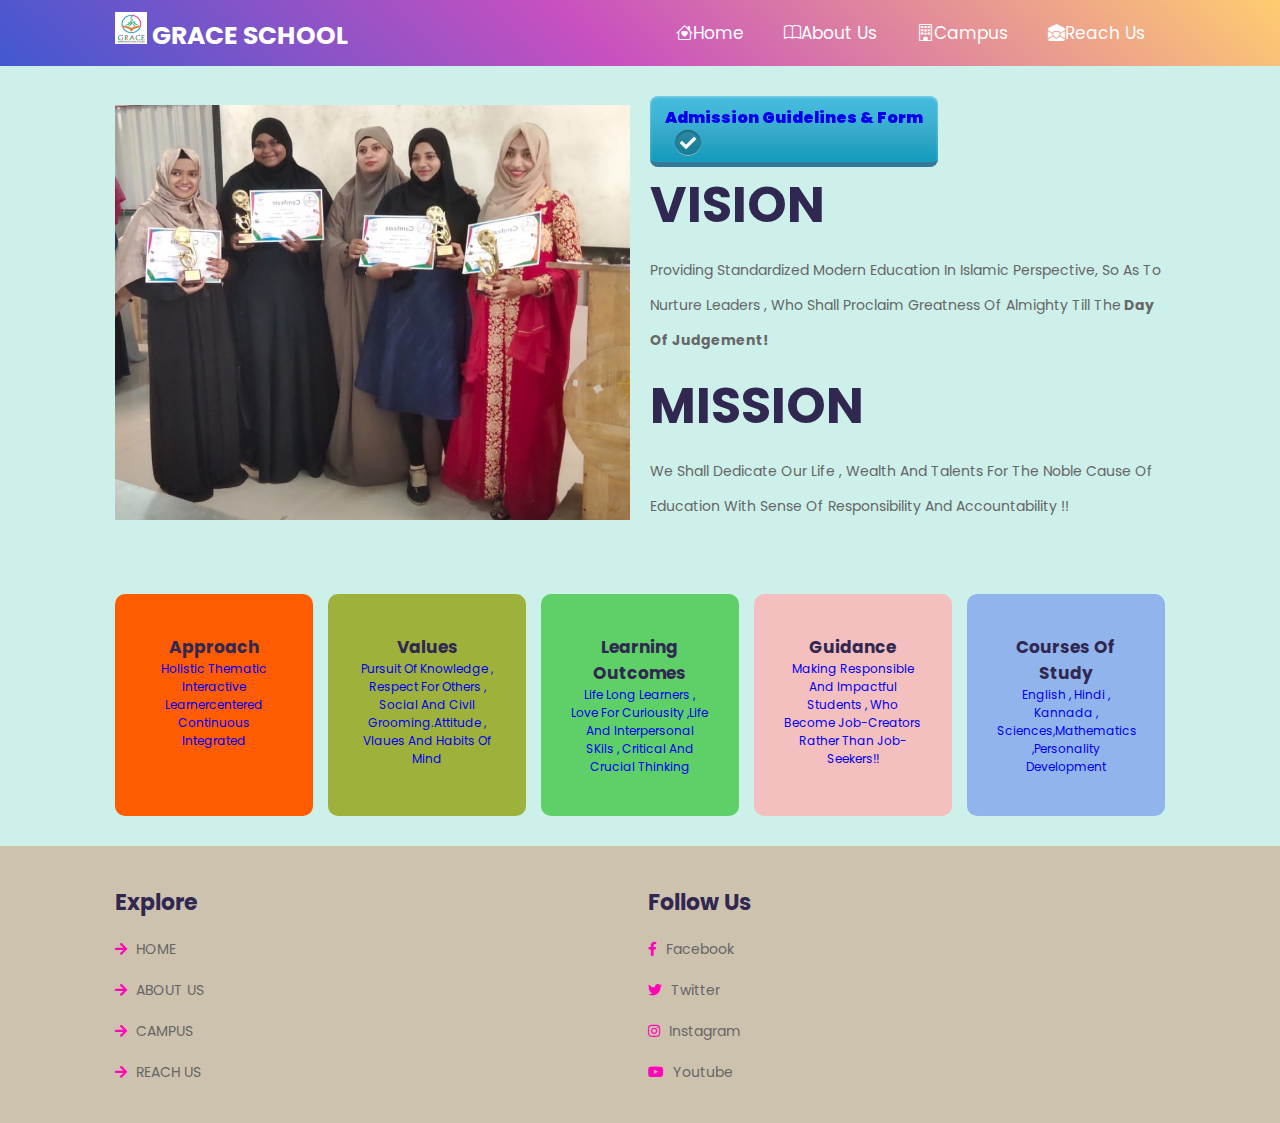
<file: index.html>
<!DOCTYPE html>
<html lang="en">

<head>
    <meta charset="UTF-8">
    <meta http-equiv="X-UA-Compatible" content="IE=edge">
    <meta name="viewport" content="width=device-width, initial-scale=1.0">
    <title>Grace International School</title>
    <link rel="apple-touch-icon" sizes="180x180" href="favicon/apple-touch-icon.png">
<link rel="icon" type="image/png" sizes="32x32" href="favicon/favicon-32x32.png">
<link rel="icon" type="image/png" sizes="16x16" href="favicon/favicon-16x16.png">
<link rel="manifest" href="favicon/site.webmanifest">

    <!-- font awesome cdn link  -->
    <link rel="stylesheet" href="https://cdnjs.cloudflare.com/ajax/libs/font-awesome/5.15.4/css/all.min.css">
    <!-- CSS only -->
    <link rel="stylesheet" href="https://cdn.jsdelivr.net/npm/bootstrap-icons@1.8.3/font/bootstrap-icons.css">
    <link href = "https://fonts.googleapis.com/icon?family=Material+Icons" rel = "stylesheet">

    <!-- custom css file link  -->
    <link rel="stylesheet" href="css/style.css">

</head>

<body style="background-color:#CDF0EA">

    <!-- header section starts  -->

    <header class="header">

        <a href="index.html" class="logo"> <img src="favicon/favicon-32x32.png" alt="logo"></img></i> GRACE SCHOOL</a>

        <div id="menu-btn" class="fas fa-bars"></div>

        <nav class="navbar">
            <ul>
                <li><a href="index.html"><i class="bi bi-house-heart"></i>Home</a></li>
                <li><a href="about us.html"><i class="bi bi-book"></i>About Us</a></li>
                <li><a href="campus.html"><i class="bi bi-building"></i>Campus</a></li>

                <li><a href="Reachus.html"><i class="bi bi-envelope-open-heart-fill"></i>Reach Us</a></li>
            </ul>
        </nav>

    </header>

    <!-- header section ends -->

    <!-- body section starts  -->

    <section class="body1">

        <div class="image">
          <img src="images/second.jpg" alt="">
        </div>

        <div class="content">
          <div class="button">
<a href="admission.html"  >Admission Guidelines & form</a>
<div></div>
<i class="fa fa-check"></i>
</div>
            <h3>VISION </h3>

            <p>Providing standardized modern education in Islamic perspective, so as to nurture leaders , who shall proclaim greatness of Almighty till the<b> Day of Judgement!</b></p>
            <h3>MISSION</h3>
            <p>We shall dedicate our life , wealth and talents for the noble cause of education with sense of responsibility and accountability !!</p>

        </div>

    </section>

    <!-- body1 section ends -->

    <!-- flashcards section starts  -->

    <section class="flashcards">

        <a href="#" class="box" style="background-color:#FF5B00;">

            <h3>Approach</h3>
            <p>Holistic Thematic Interactive Learnercentered Continuous Integrated</p>
        </a>

        <a href="#" class="box" style="background-color:#9EB23B;">
            <h3>Values</h3>
            <p>Pursuit of knowledge , respect for others , Social and civil grooming.Attitude , vlaues and habits of mind</p>
        </a>

        <a href="#" class="box" style="background-color:#5FD068;">
            <h3>Learning Outcomes</h3>
            <p>Life long learners , Love for curiousity ,Life and interpersonal SKils , Critical and crucial Thinking</p>
        </a>

        <a href="#" class="box" style="background-color:#F4BFBF;">

            <h3>Guidance</h3>
            <p>Making responsible and impactful students , who become Job-creators rather than Job-seekers!!</p>
        </a>

        <a href="#" class="box" style="background-color:#92B4EC;">

          <h3>Courses Of Study</h3>
          <p>English , Hindi , Kannada , Sciences,Mathematics ,Personality Development</p>
        </a>

    </section>

    <!-- flashcards section ends -->












    <!-- footer section starts  -->

    <section class="footer" style="background-color:#CDC2AE">

        <div class="box-container">

            <div class="box">
                <h3>explore</h3>
                <a href="index.html"> <i class="fas fa-arrow-right"></i> HOME </a>
                <a href="about us.html"> <i class="fas fa-arrow-right"></i> ABOUT US </a>
                <a href="campus.html"> <i class="fas fa-arrow-right"></i> CAMPUS </a>

                <a href="Reachus.html"> <i class="fas fa-arrow-right"></i> REACH US </a>
            </div>

            <div class="box">
                <h3>Follow Us</h3>
                <a href="https://www.facebook.com/ahad.farooqi.14"> <i class="fab fa-facebook-f"></i> facebook </a>
                <a href="#"> <i class="fab fa-twitter"></i> twitter </a>

                <a href="https://instagram.com/ahad.farooqi.14?igshid=YmMyMTA2M2Y="> <i class="fab fa-instagram"></i> instagram </a>
                <a href="https://www.youtube.com/"> <i class="fab fa-youtube"></i> youtube </a>

            </div>



    </section>

    <!-- footer section ends -->

    <!-- custom js file link  -->
    <script src="js/script.js"></script>

</body>

</html>
</file>
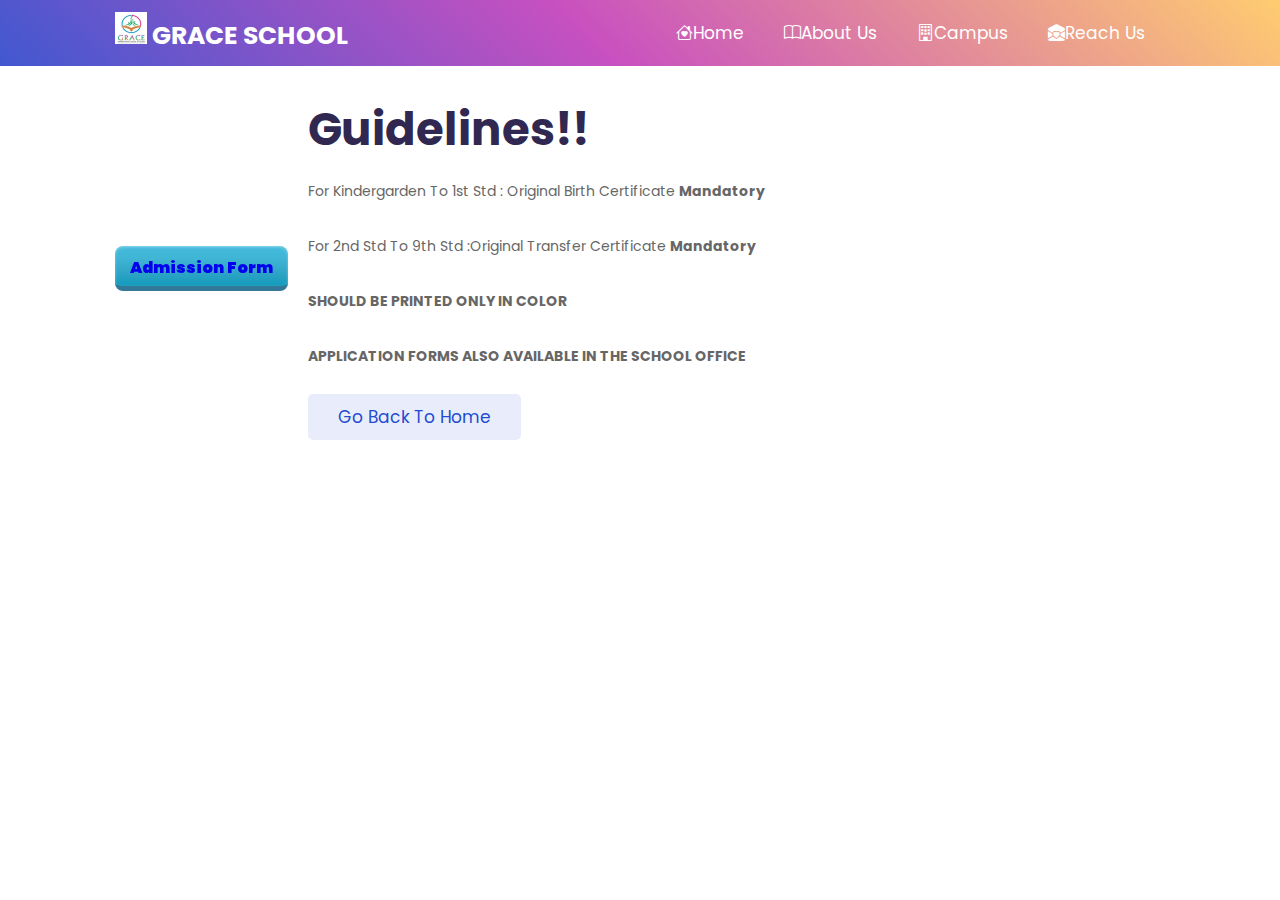
<file: admission.html>
<!DOCTYPE html>
<html lang="en">

<head>
    <meta charset="UTF-8">
    <meta http-equiv="X-UA-Compatible" content="IE=edge">
    <meta name="viewport" content="width=device-width, initial-scale=1.0">
    <title>Grace International School</title>
    <link rel="apple-touch-icon" sizes="180x180" href="favicon/apple-touch-icon.png">
<link rel="icon" type="image/png" sizes="32x32" href="favicon/favicon-32x32.png">
<link rel="icon" type="image/png" sizes="16x16" href="favicon/favicon-16x16.png">
<link rel="manifest" href="favicon/site.webmanifest">

    <!-- font awesome cdn link  -->
    <link rel="stylesheet" href="https://cdnjs.cloudflare.com/ajax/libs/font-awesome/5.15.4/css/all.min.css">
    <!-- CSS only -->
    <link rel="stylesheet" href="https://cdn.jsdelivr.net/npm/bootstrap-icons@1.8.3/font/bootstrap-icons.css">
    <link href = "https://fonts.googleapis.com/icon?family=Material+Icons" rel = "stylesheet">

    <!-- custom css file link  -->
    <link rel="stylesheet" href="css/style.css">

</head>

<body style="background-color:white;">

    <!-- header section starts  -->

    <header class="header">

        <a href="index.html" class="logo"> <img src="favicon/favicon-32x32.png" alt="logo"></img></i> GRACE SCHOOL</a>

        <div id="menu-btn" class="fas fa-bars"></div>

        <nav class="navbar">
            <ul>
                <li><a href="index.html"><i class="bi bi-house-heart"></i>Home</a></li>
                <li><a href="about us.html"><i class="bi bi-book"></i>About Us</a></li>
                <li><a href="campus.html"><i class="bi bi-building"></i>Campus</a></li>

                <li><a href="Reachus.html"><i class="bi bi-envelope-open-heart-fill"></i>Reach Us</a></li>
            </ul>
        </nav>

    </header>


    <section class="about">

      <div class="button">
<a href="GraceIntlSchoolform.pdf" target="_blank" rel="noopener noreferrer" >Admission Form</a></div>

        <div class="content">
            <h3>Guidelines!!</h3>
            <p>For Kindergarden to 1st std : Original Birth Certificate <b>Mandatory</b></p>
            <p>For 2nd std to 9th std :Original Transfer Certificate <b>Mandatory</b></p>
            <p><b>SHOULD  BE  PRINTED  ONLY  IN COLOR  </b></p>
            <p><b>APPLICATION FORMS ALSO AVAILABLE IN THE SCHOOL OFFICE</b></p>
            <a href="index.html" class="btn">Go back to Home</a>
        </div>

    </section>
</file>
<file: css/style.css>
@import url("https://fonts.googleapis.com/css2?family=Poppins:wght@100;300;400;500;600&display=swap");
* {
    font-family: 'Poppins', sans-serif;
    margin: 0;
    padding: 0;
    -webkit-box-sizing: border-box;
    box-sizing: border-box;
    text-transform: capitalize;
    text-decoration: none;
    outline: none;
    border: none;
    -webkit-transition: all .2s linear;
    transition: all .2s linear;
}

html {
    font-size: 62.5%;
    overflow-x: hidden;
}

section {
    padding: 3rem 9%;
}

#icon {
    width: 30px;
    cursor: pointer;
}

.btn {
    display: inline-block;
    margin-top: 1rem;
    padding: 1rem 3rem;
    background: #e9edfb;
    color: #224bcf;
    cursor: pointer;
    border-radius: .5rem;
    font-size: 1.7rem;
}

.btn:hover {
    color: #fff;
    background: green;
}

.heading {
    background: url(../images/heading-bg.png) no-repeat;
    background-size: cover;
    background-position: center;
}

.heading h3 {
    font-size: 3.5rem;
    color: #302851;
}

.heading p {
    font-size: 1.6rem;
    color: #666;
    padding-top: .5rem;
}

.heading p a {
    padding-right: .5rem;
    color: crimson;
}

.heading p a:hover {
    color: #224bcf
}

.header {
    position: -webkit-sticky;
    position: sticky;
    top: 0;
    left: 0;
    right: 0;
    z-index: 1000;
    display: -webkit-box;
    display: -ms-flexbox;
    display: flex;
    -webkit-box-align: center;
    -ms-flex-align: center;
    align-items: center;
    -webkit-box-pack: justify;
    -ms-flex-pack: justify;
    justify-content: space-between;
    padding: 0 9%;
    background-color: #4158D0;
background-image: linear-gradient(43deg, #4158D0 0%, #C850C0 46%, #FFCC70 100%);


}

.header .logo {
    font-size: 2.5rem;
    font-weight: bolder;
    color: #fff;
}

.header .logo i {
    color: crimson;
}

.header .navbar ul {
    list-style: none;
}

.header .navbar ul li {
    position: relative;
    float: left;
}

.header .navbar ul li:hover ul {
    display: block;
}

.header .navbar ul li a {
    padding: 2rem;
    display: block;
    font-size: 1.7rem;
    color: #fff;
}

.header .navbar ul li a:hover {
    background: crimson;
}

.header .navbar ul li ul {
    position: absolute;
    left: 0;
    width: 20rem;
    background: #224bcf;
    display: none;
}

.header .navbar ul li ul li {
    width: 100%;
}

#menu-btn {
    cursor: pointer;
    color: #fff;
    font-size: 2.5rem;
    display: none;
}

.body1{
    display: -webkit-box;
    display: -ms-flexbox;
    display: flex;
    -webkit-box-align: center;
    -ms-flex-align: center;
    align-items: center;
    -ms-flex-wrap: wrap;
    flex-wrap: wrap;
    gap: 2rem;
}
.text {
  padding: 20%;
  font-size: 200%;
  background-color: #ECE5C7;
}
.wrap {

  color: #590696;
}

.body1 .image {
    -webkit-box-flex: 1;
    -ms-flex: 1 1 42rem;
    flex: 1 1 42rem;
}

.body1 .image img {
    width: 100%;
}

.body1 .content {
    -webkit-box-flex: 1;
    -ms-flex: 1 1 42rem;
    flex: 1 1 42rem;
}

.body1 .content h3 {
    color: #302851;
    font-size: 5rem;
}

.body1 .content p {
    font-size: 1.4rem;
    color: #666;
    padding: 1rem 0;
    line-height: 2.5;
}

.flashcards {
    display: -ms-grid;
    display: grid;
    -ms-grid-columns: (minmax(16rem, 1fr))[auto-fit];
    grid-template-columns: repeat(auto-fit, minmax(16rem, 1fr));
    gap: 1.5rem;
}
.flashcards .box:hover{
  -ms-transform: scale(1.2); /* IE 9 */
 -webkit-transform: scale(1.2); /* Safari 3-8 */
 transform: scale(1.2);
}

.flashcards .box {
    border-radius: 1rem;
    background: green;
    padding: 4rem 3rem;
    text-align: center;
}

.flashcards .box img {
    height: 7rem;
    margin-bottom: 2rem;
}

.flashcards .box h3 {
    font-size: 1.7rem;
    color: #302851;
}
.flashcards .box p{
  font-size: 1.2rem;
}

.about {
    display: -webkit-box;
    display: -ms-flexbox;
    display: flex;
    -webkit-box-align: center;
    -ms-flex-align: center;
    align-items: center;
    -ms-flex-wrap: wrap;
    flex-wrap: wrap;
    gap: 2rem;
}

.about .image {
    -webkit-box-flex: 1;
    -ms-flex: 1 1 42rem;
    flex: 1 1 42rem;
}

.about .image img {
    width: 100%;
}

.about .content {
    -webkit-box-flex: 1;
    -ms-flex: 1 1 42rem;
    flex: 1 1 42rem;
}

.about .content h3 {
    color: #302851;
    font-size: 4.5rem;
}

.about .content p {
    font-size: 1.4rem;
    padding: 1rem 0;
    color: #666;
    line-height: 2.5;
}

.foundation {
    display: -ms-grid;
    display: grid;
    -ms-grid-columns: (minmax(31rem, 1fr))[auto-fit];
    grid-template-columns: repeat(auto-fit, minmax(31rem, 1fr));
    gap: 1.5rem;
}

.foundation .box {
    background: red;
    border-radius: 1rem;
    text-align: center;
    padding: 3rem 2rem;
}

.foundation  img {
    display: block;
    margin-bottom: 1rem;
    height: 100%;
    width:100%;
}

.foundation .box h3 {
    font-size: 2rem;
    color: #302851;
    padding: .5rem 0;
}

.foundation  p {
    font-size: 1.4rem;
    color: #666;
    line-height: 2.5;
    padding: 1rem 0;
    padding-top: 5rem;
    text-align: center;

}


.Gallery {
    display: -ms-grid;
    display: grid;
    -ms-grid-columns: (minmax(31rem, 1fr))[auto-fit];
    grid-template-columns: repeat(auto-fit, minmax(31rem, 1fr));
    gap: 1.5rem;
}

.Gallery .box {
    text-align: center;
    overflow: hidden;
}

.Gallery .box:hover .video video {
    -webkit-transform: scale(1.1);
    transform: scale(1.1);
}

.Gallery .box .video {
    height: 25rem;
    width: 100%;
    overflow: hidden;
    border-radius: .5rem;
    position: relative;
}

.Gallery .box .video video {
    height: 100%;
    width: 100%;
    -o-object-fit: cover;
    object-fit: cover;
    cursor: pointer;
}

.Gallery .box .video i {
    position: absolute;
    top: 50%;
    left: 50%;
    -webkit-transform: translate(-50%, -50%);
    transform: translate(-50%, -50%);
    font-size: 2rem;
    height: 5rem;
    width: 5rem;
    line-height: 5rem;
    border-radius: 50%;
    background: #fff;
    color: #302851;
    pointer-events: none;
    z-index: 10;
}

.Gallery .box .content {
    padding-top: 1rem;
}

.Gallery .box .content h3 {
    font-size: 1.7rem;
    color: #302851;
    padding: .5rem 0;
}

.Gallery .box .content p {
    font-size: 1.5rem;
    color: #666;
}

.main-video {
    position: fixed;
    top: 0;
    left: 0;
    z-index: 10000;
    background: rgba(0, 0, 0, 0.7);
    display: -webkit-box;
    display: -ms-flexbox;
    display: flex;
    -webkit-box-align: center;
    -ms-flex-align: center;
    align-items: center;
    -webkit-box-pack: center;
    -ms-flex-pack: center;
    justify-content: center;
    height: 100%;
    width: 100%;
    display: none;
}

.main-video.active {
    display: -webkit-box;
    display: -ms-flexbox;
    display: flex;
}

.main-video #close-vid {
    position: absolute;
    top: 1.5rem;
    right: 2.5rem;
    font-size: 6rem;
    color: #fff;
    cursor: pointer;
}

.main-video video {
    width: 80%;
    border: 0.5rem solid #fff;
    border-radius: .5rem;
}

.teachers {
    display: -ms-grid;
    display: grid;
    -ms-grid-columns: (minmax(27rem, 1fr))[auto-fit];
    grid-template-columns: repeat(auto-fit, minmax(27rem, 1fr));
    gap: 1.5rem;
}

.teachers .box {
    text-align: center;
    overflow: hidden;
}

.teachers .box:hover .image .share {
    -webkit-transform: translateY(0);
    transform: translateY(0);
}

.teachers .box:hover .image .share a {
    -webkit-transform: translateY(-1rem);
    transform: translateY(-1rem);
    opacity: 1;
    -webkit-transition: -webkit-transform .2s .2s;
    transition: -webkit-transform .2s .2s;
    transition: transform .2s .2s;
    transition: transform .2s .2s, -webkit-transform .2s .2s;
}

.teachers .box .image {
    overflow: hidden;
    height: 32rem;
    width: 100%;
    position: relative;
    border-radius: 1rem;
}

.teachers .box .image .share {
    position: absolute;
    top: 0;
    left: 0;
    height: 100%;
    width: 100%;
    background: rgba(0, 0, 0, 0.7);
    display: -webkit-box;
    display: -ms-flexbox;
    display: flex;
    -webkit-box-align: end;
    -ms-flex-align: end;
    align-items: flex-end;
    -webkit-box-pack: center;
    -ms-flex-pack: center;
    justify-content: center;
    z-index: 10;
    overflow: hidden;
    -webkit-transform: translateY(-100%);
    transform: translateY(-100%);
}

.teachers .box .image .share a {
    font-size: 2.5rem;
    margin: 2rem 1.5rem;
    color: #fff;
    -webkit-transform: translateY(5rem);
    transform: translateY(5rem);
    opacity: 0;
}

.teachers .box .image .share a:hover {
    color: crimson;
}

.teachers .box .image img {
    height: 100%;
    width: 100%;
    -o-object-fit: cover;
    object-fit: cover;
}

.teachers .box .content {
    padding-top: 1rem;
}

.teachers .box .content h3 {
    font-size: 2rem;
    color: #302851;
}

.teachers .box .content span {
    color: #666;
    font-size: 1.5rem;
}

.blog {
    display: -ms-grid;
    display: grid;
    -ms-grid-columns: (minmax(31rem, 1fr))[auto-fit];
    grid-template-columns: repeat(auto-fit, minmax(31rem, 1fr));
    gap: 1.5rem;
}

.blog .box .image {
    height: 25rem;
    width: 100%;
    overflow: hidden;
}

.blog .box .image img {
    height: 100%;
    width: 100%;
    -o-object-fit: cover;
    object-fit: cover;
    border-radius: .5rem;
}

.blog .box .content {
    padding: 2rem;
    background: #f5f5f5;
}

.blog .box .content .icons {
    padding: 1.5rem 0;
    margin-bottom: 1rem;
    display: -webkit-box;
    display: -ms-flexbox;
    display: flex;
    -webkit-box-align: center;
    -ms-flex-align: center;
    align-items: center;
    -webkit-box-pack: justify;
    -ms-flex-pack: justify;
    justify-content: space-between;
}

.blog .box .content .icons a {
    font-size: 1.4rem;
    color: #666;
}

.blog .box .content .icons a:hover {
    color: #224bcf;
}

.blog .box .content .icons a i {
    padding-right: .5rem;
    color: #224bcf;
}

.blog .box .content h3 {
    font-size: 1.7rem;
    padding: .5rem 0;
    color: #302851;
}

.blog .box .content p {
    padding: 1rem 0;
    font-size: 1.4rem;
    line-height: 2.5;
    color: #666;
}

.contact .icons-container {
    display: -ms-grid;
    display: grid;
    -ms-grid-columns: (minmax(30rem, 1fr))[auto-fit];
    grid-template-columns: repeat(auto-fit, minmax(30rem, 1fr));
    gap: 1.5rem;
}
.contact .icons-container .img{
  height:50%;
  width:50%;
  display: inline-block;
}
.contact .icons-container .icons {
    text-align: center;
    padding: 2rem;
    border-radius: 1rem;
    background: #f5f5f5;
    margin-bottom: 2rem;
}

.contact .icons-container .icons i {
    height: 6.5rem;
    width: 6.5rem;
    line-height: 6.5rem;
    font-size: 2.5rem;
    color: #224bcf;
    background: #e9edfb;
    border-radius: 50%;
    text-align: center;
    margin-bottom: .5rem;
}

.contact .icons-container .icons h3 {
    font-size: 2rem;
    color: #302851;
    padding: .7rem 0;
}

.contact .icons-container .icons p {
    line-height: 2;
    font-size: 1.4rem;
    color: #666;
}

.contact .row {
    display: -webkit-box;
    display: -ms-flexbox;
    display: flex;
    -ms-flex-wrap: wrap;
    flex-wrap: wrap;
    gap: 1.5rem;
}

.contact .row form {
    -webkit-box-flex: 1;
    -ms-flex: 1 1 42rem;
    flex: 1 1 42rem;
    border-radius: 1rem;
    background: #f5f5f5;
    padding: 2rem;
}

.contact .row form h3 {
    font-size: 2.5rem;
    color: #302851;
    margin-bottom: .5rem;
}

.contact .row form .box,
.contact .row form textarea {
    width: 100%;
    padding: 1rem 1.2rem;
    font-size: 1.6rem;
    color: #666;
    text-transform: none;
    margin: 1rem 0;
    border-radius: .5rem;
    background: #fff;
}

.contact .row form textarea {
    height: 15rem;
    resize: none;
}

.contact .row .map {
    -webkit-box-flex: 1;
    -ms-flex: 1 1 42rem;
    flex: 1 1 42rem;
    width: 100%;
    border-radius: 1rem;
}

.footer {
    background: #f5f5f5;
}

.footer .box-container {
    display: -ms-grid;
    display: grid;
    -ms-grid-columns: (minmax(25rem, 1fr))[auto-fit];
    grid-template-columns: repeat(auto-fit, minmax(25rem, 1fr));
    gap: 1.5rem;
}

.footer .box-container .box h3 {
    font-size: 2.2rem;
    padding: 1rem 0;
    color: #302851;
}

.footer .box-container .box a {
    display: block;
    font-size: 1.4rem;
    padding: 1rem 0;
    color: #666;
}

.footer .box-container .box a:hover {
    color: #590696;
}

.footer .box-container .box a:hover i {
    padding-right: 2rem;
}

.footer .box-container .box a i {
    color: #FF06B7;
    padding-right: .5rem;
}



@media (max-width: 1200px) {
    html {
        font-size: 55%;
    }
    section {
        padding: 3rem 2rem;
    }
}

@media (max-width: 768px) {
    #menu-btn {
        display: inline-block;
    }
    .header {
        padding: 2rem;
    }
    .header .navbar {
        position: absolute;
        top: 99%;
        left: 0;
        right: 0;
        background: #224bcf;
        -webkit-clip-path: polygon(0 0, 100% 0, 100% 0, 0 0);
        clip-path: polygon(0 0, 100% 0, 100% 0, 0 0);
    }
    .header .navbar.active {
        -webkit-clip-path: polygon(0 0, 100% 0, 100% 100%, 0 100%);
        clip-path: polygon(0 0, 100% 0, 100% 100%, 0 100%);
    }
    .header .navbar ul li {
        width: 100%;
    }
    .header .navbar ul li ul {
        width: 100%;
        position: relative;
    }
    .about .content h3 {
        font-size: 3rem;
    }
    .main-video video {
        width: 95%;
        border-width: .2rem;
    }
}

@media (max-width: 450px) {
    html {
        font-size: 50%;
    }
}


/*# sourceMappingURL=style.css.map */
/*for campus
*/
* {
  box-sizing: border-box;
}

.flex-container {
  display: flex;
  flex-direction: row;
  font-size: 30px;

}
.flex-item-left:hover{
  background-color: red;
}
.flex-item-right:hover{
  background-color: green;
}

.flex-item-left {
  background-color: white;
  padding: 10px;
  flex: 50%;

}
.flex-item-left img{

  height:100%;
  width:100%;
}

.flex-item-right {
  background-color: white;
  padding: 10px;
  flex: 50%;
}
.flex-item-right img{

  height:100%;
  width:100%;
}
/* Responsive layout - makes a one column-layout instead of two-column layout */
@media (max-width: 800px) {
  .flex-container {
    flex-direction: column;
  }
}

.admission a{
  font-size: 1.9rem;
  background-color: #34B3F1;
  color:#000000;
}
/*Admission button styling*/
.button {
    backface-visibility: hidden;
  position: relative;
  cursor: pointer;
  display: inline-block;
  white-space: nowrap;
  background: linear-gradient(180deg,#44bbdd 0%,#40b5d6 30%,#30a5c6 65%,#129abc 100%);
  border-radius: 8px;
  border: 0px solid #379;
  border-width: 0px 0px 5px 0px;
  padding: 9px 15px 6px 15px;
  box-shadow: inset 0px 1px 3px rgba(255,255,255,.4);
    color: #1a24c5;
  font-size: initial;
  font-family: Helvetica Neue;
  font-weight: 900;
  font-style: normal
  }
  .button > div {
    color: #999;
  font-size: 10px;
  font-family: Helvetica Neue;
  font-weight: initial;
  font-style: normal;
  text-align: center;
  margin: 0px 0px 0px 0px
  }
  .button > i {
    color: #fff;
  font-size: 1em;
  background: rgba(0,0,0,0.2);
  border-radius: 100px;
  border: 0px solid transparent;
  border-width: 0px 0px 0px 0px;
  padding: 5px 5px 5px 5px;
  margin: 0px 0px 0px 10px;
  position: static;
  box-shadow: inset 0px 1px 2px rgba(0,0,0,0.4),inset 0px -1px 0px rgba(255,255,255,.5)
  }
  .button > .ld {
    font-size: initial
  }

  /*about us cards starts here*/


  * {
  box-sizing: border-box;
}

body {
  font-family: Arial, Helvetica, sans-serif;
}

/* Float four columns side by side */
.column {
  float: left;
  width: 33%;
  padding: 0 10px;
}

/* Remove extra left and right margins, due to padding */
.row {margin: 0 -5px;}

/* Clear floats after the columns */
.row:after {
  content: "";
  display: table;
  clear: both;
}

/* Responsive columns */
@media screen and (max-width: 600px) {
  .column {
    width: 100%;
    display: block;
    margin-bottom: 20px;
  }
}

/* Style the counter cards */
.card {
  box-shadow: 0 4px 8px 0 rgba(0, 0, 0, 0.2);
  padding: 16px;
  text-align: center;
  background-color: #2E0249;
}
.card:hover{
  background-color: #D4D925;
}
.card h3
{
  color:white;
  font-size: 2.4rem;
}
.columnmessage{
  width:50%;
  float: left;

  padding: 0 10px;
}
.cardmessage{
  background-color: #EC9B3B;
  box-shadow: 0 4px 8px 0 rgba(0, 0, 0, 0.2);
  padding: 16px;
  text-align: center;
  color:white;

}
.cardmessage:hover{
  background-color: #9BA3EB;
}
.cardmessage h3 {
  color:white;
  font-size:3rem;
}
.cardmessage p{
  color:white;
}
#whyus{
  width:100%;
}
.column .card ul{
  padding: 5%;
  font-size: 2rem;
  text-align: left;
  text-decoration: underline;
  background-color: #EEEEEE;
}
</file>
